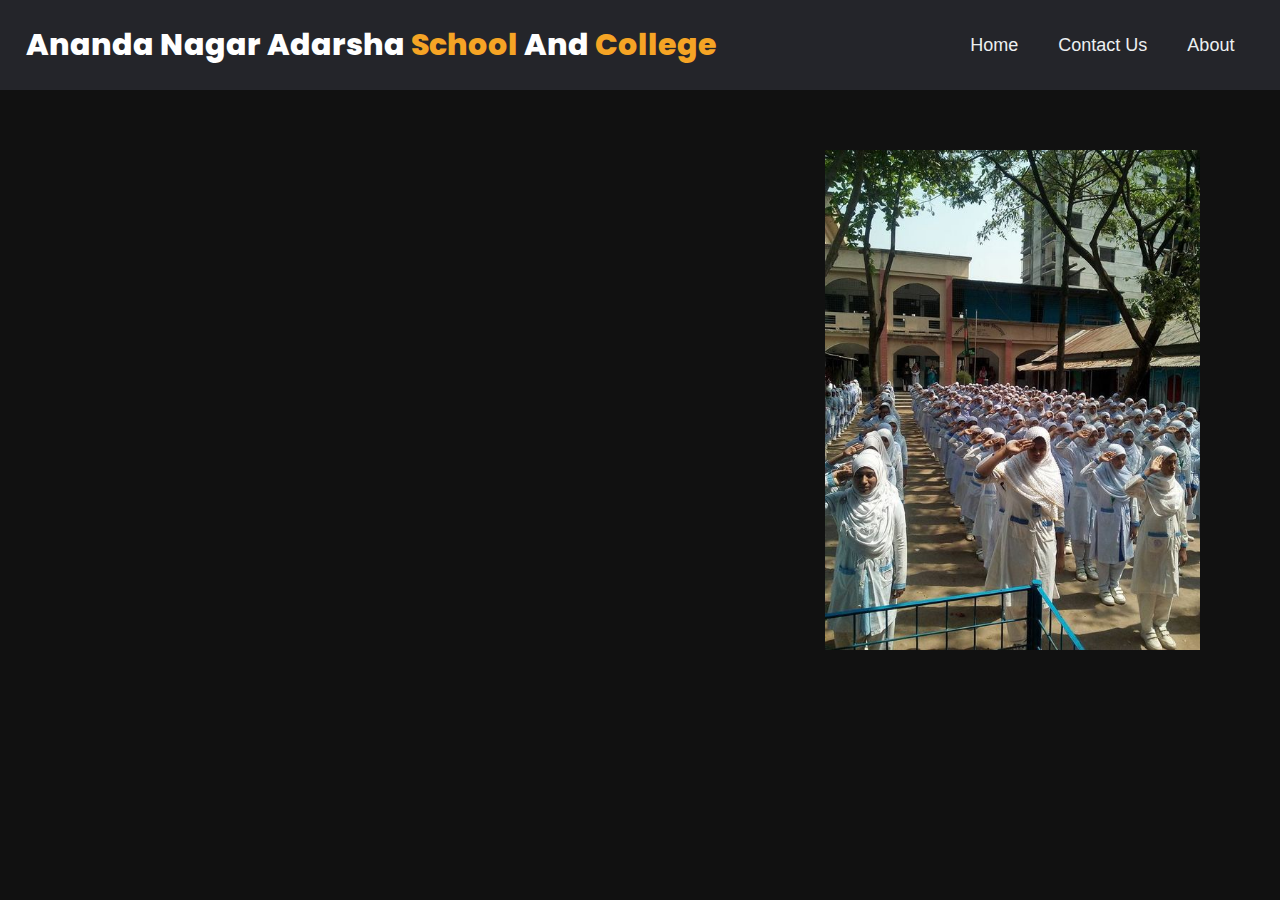
<file: index.html>
<!DOCTYPE html>
<html>

<head>
  <meta charset="utf-8">
  <meta http-equiv="X-UA-Compatible" content="IE=edge">
  <title>Ananda Nagar Adarsha School And College</title>
  <meta name="description" content="">
  <meta name="viewport" content="width=device-width, initial-scale=1">
  <link rel="icon" type="image/x-icon" href="img/favicon.png">
  <link rel="stylesheet" href="styles.css">
  <link rel="stylesheet" href="https://cdnjs.cloudflare.com/ajax/libs/font-awesome/4.7.0/css/font-awesome.min.css" />
  <link href="https://fonts.googleapis.com/css2?family=Poppins:wght@400;500;600;700&display=swap" rel="stylesheet">

<style>

  
</style>
</head>

<body>
  <!-- navigation bar -->
  <header>
    <a class="logo" href="#">Ananda Nagar Adarsha <em>School</em> And <em>College</em></a>
    <p class="logomenu cta"><img class="menu_icon" src="img/schoollogo.jpg"></p>

    <nav>
      <ul class="nav__links">
        <li><a href="/stats.html">Home</a></li>
        <li><a href="/contact.html">Contact Us</a></li>
        <li><a href="/about.html">About</a></li>

      </ul>
    </nav>
    <p class="menu cta"><img class="menu_icon" src="img/menu_icon.png"></p>

  </header>
  <div id="mobile__menu" class="overlay">
    <a class="close">&times;</a>
    <div class="overlay__content">
      <div class="links">
        <a href="/index.html" class="active_menu_button">Home</a>
        <a href="/contact.html">Contact</a>
        <a href="#">About</a>
      </div>

    </div>
  </div>

  <div class="fixed-div">
    <div class="text">
      <h1>Peoples IT</h1>
      <p>PeoplesIT is a leading network service provider that offers reliable and high-speed internet connectivity to
        individuals and businesses. With a strong infrastructure and advanced technology, PeoplesIT ensures seamless
        network coverage and exceptional performance. Whether you're looking for residential internet solutions or
        enterprise-level connectivity, PeoplesIT delivers top-notch services tailored to meet your specific needs.</p>
    </div>
    <div class="image">
      <img src="img/school.jpg" alt="Image">
    </div>
  </div>



  <script src="script.js"></script>

</body>

</html>
</file>
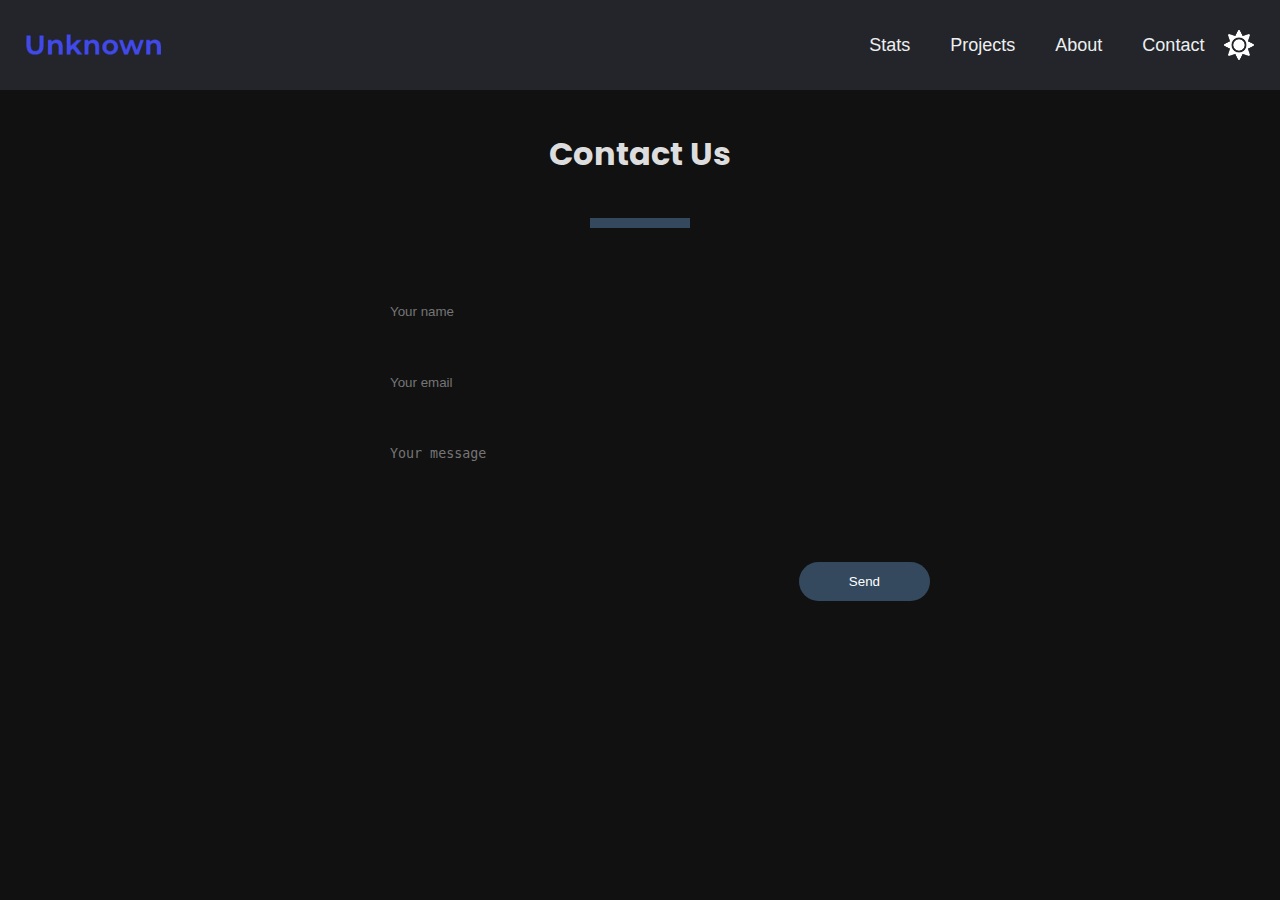
<file: contact.html>
<!DOCTYPE html>

<head>
    <meta charset="utf-8">
    <meta http-equiv="X-UA-Compatible" content="IE=edge">
    <title>Contact Us</title>
    <meta name="description" content="">
    <meta name="viewport" content="width=device-width, initial-scale=1">
    <link rel="stylesheet" href="styles.css">


</head>

<body>
    <!-- navigation bar -->
    <header>
        <a class="logo" href="/"><img src="img/logo_51.png" alt="logo"></a>

        <nav>
            <ul class="nav__links">
                <li><a href="/stats.html">Stats</a></li>
                <li><a href="#">Projects</a></li>
                <li><a href="#">About</a></li>
                <li><a href="/contact.html">Contact</a></li>
            </ul>
        </nav>
        <a class="nav__links"><img src="img/sun.png" id="themeicon"></a>
        <p class="menu cta"><img class="menu_icon" src="img/menu_icon.png"></p>

    </header>
    <div id="mobile__menu" class="overlay">
        <a class="close">&times;</a>
        <div class="overlay__content">
            <a href="/stats.html">Stats</a>
            <a href="/contact.html">Contact</a>
            <a href="#">About</a>
            <a class="nav__links"><img src="img/sun.png" id="themeiconm"></a>

        </div>
    </div>
    <script src="script.js"></script>

    <!-- FORM -->
    <div class="contact-section">
        <h1>Contact Us</h1>
        <div class="border"></div>
        <form class="contact-form" action="https://formsubmit.co/mahimhamza1@gmail.com" method="POST">
            <input type="text" class="contact-form-text" placeholder="Your name" required>
            <input type="email" class="contact-form-text" placeholder="Your email" required>
            <textarea class="contact-form-text" placeholder="Your message" required></textarea>
            <input type="submit" class="contact-form-btn" value="Send">
        </form>
    </div>

</body>
</file>
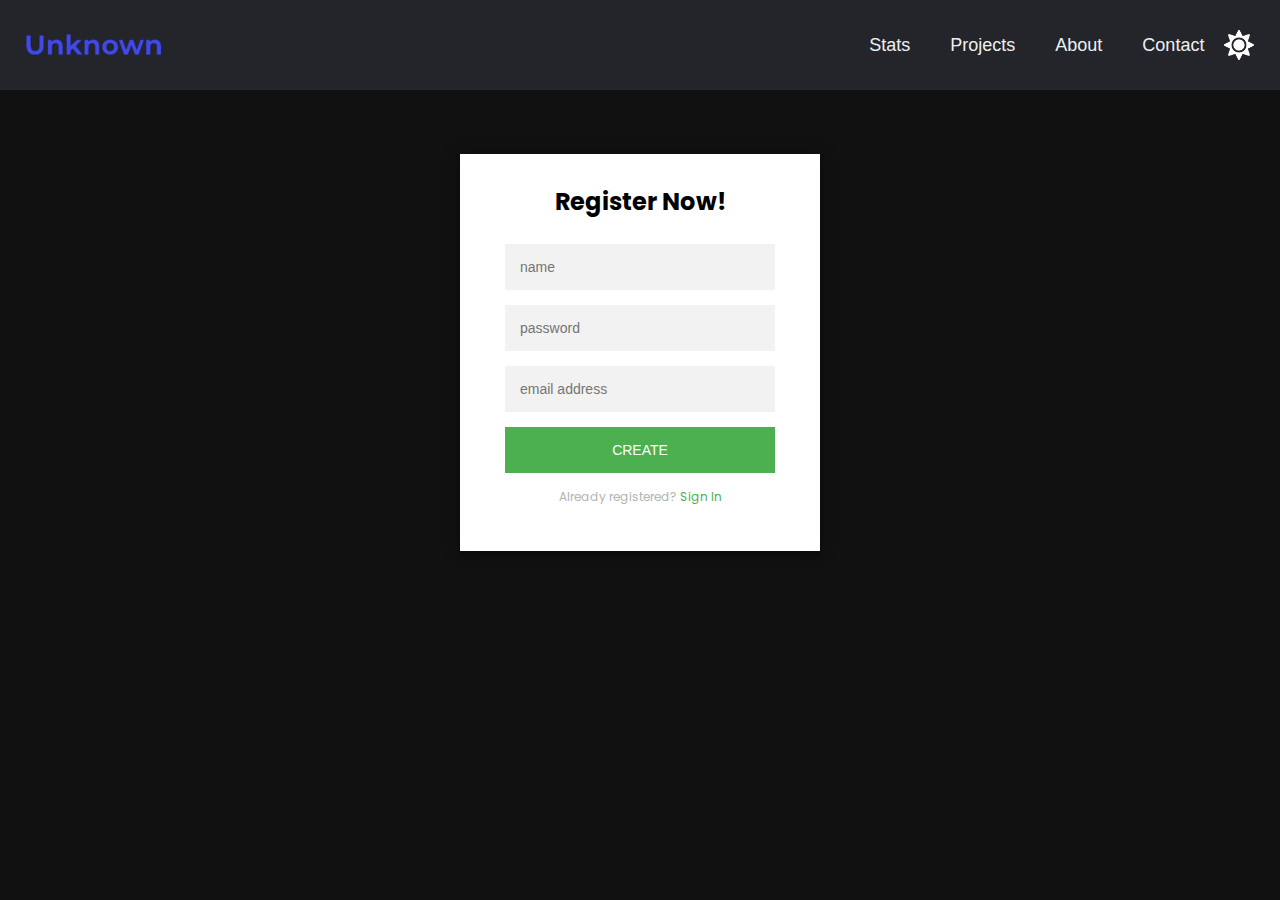
<file: register.html>
<!DOCTYPE html>

<head>
    <meta charset="utf-8">
    <meta http-equiv="X-UA-Compatible" content="IE=edge">
    <title>Contact Us</title>
    <meta name="description" content="">
    <meta name="viewport" content="width=device-width, initial-scale=1">
    <link rel="stylesheet" href="styles.css">


</head>

<body>
    <!-- navigation bar -->
    <header>
        <a class="logo" href="/"><img src="img/logo_51.png" alt="logo"></a>

        <nav>
            <ul class="nav__links">
                <li><a href="/stats.html">Stats</a></li>
                <li><a href="#">Projects</a></li>
                <li><a href="#">About</a></li>
                <li><a href="/contact.html">Contact</a></li>
            </ul>
        </nav>
        <a class="nav__links"><img src="img/sun.png" id="themeicon"></a>
        <p class="menu cta"><img class="menu_icon" src="img/menu_icon.png"></p>

    </header>
    <div id="mobile__menu" class="overlay">
        <a class="close">&times;</a>
        <div class="overlay__content">
            <a href="/stats.html">Stats</a>
            <a href="/contact.html">Contact</a>
            <a href="#">About</a>
            <a class="nav__links"><img src="img/sun.png" id="themeiconm"></a>

        </div>
    </div>
    <script src="script.js"></script>

    <!-- FORM -->
    <div class="login-page">
        <div class="rform">
            <h2>Register Now!</h2>
          <form class="register-form">
            <input type="text" placeholder="name"/>
            <input type="password" placeholder="password"/>
            <input type="text" placeholder="email address"/>
            <button>create</button>
            <p class="message">Already registered? <a href="#">Sign In</a></p>
          </form>
        </div>
      </div>

</body>
</file>
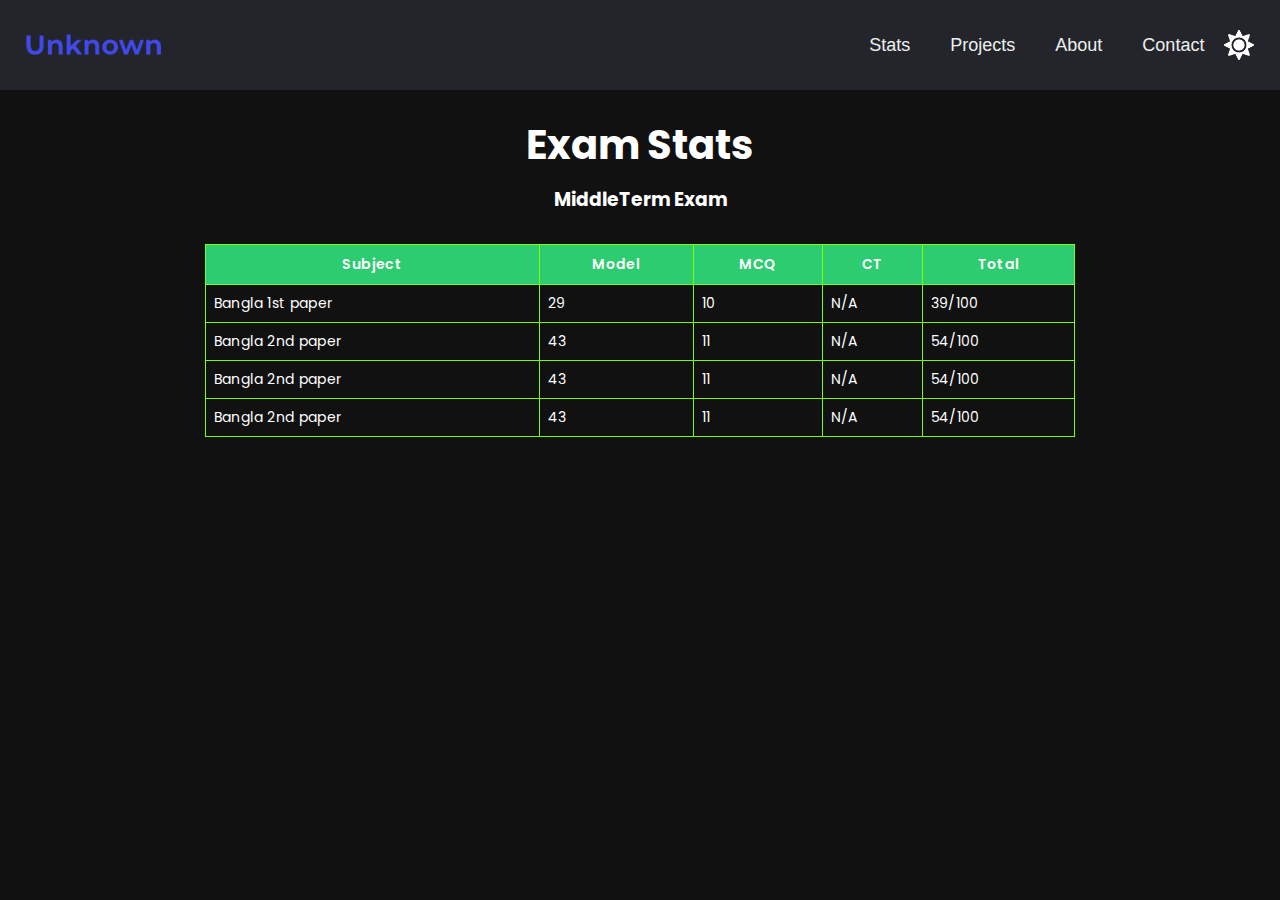
<file: stats.html>
<!DOCTYPE html>

<head>
    <meta charset="utf-8">
    <meta http-equiv="X-UA-Compatible" content="IE=edge">
    <title>Exam stats</title>
    <meta name="description" content="">
    <meta name="viewport" content="width=device-width, initial-scale=1">
    <link rel="stylesheet" href="styles.css">


</head>

<body>
    <!-- navigation bar -->
    <header>
        <a class="logo" href="/"><img src="img/logo_51.png" alt="logo"></a>

        <nav>
            <ul class="nav__links">
                <li><a href="/stats.html">Stats</a></li>
                <li><a href="#">Projects</a></li>
                <li><a href="#">About</a></li>
                <li><a href="/contact.html">Contact</a></li>
            </ul>
        </nav>
        <a class="nav__links"><img src="img/sun.png" id="themeicon"></a>
        <p class="menu cta"><img class="menu_icon" src="img/menu_icon.png"></p>

    </header>
    <div id="mobile__menu" class="overlay">
        <a class="close">&times;</a>
        <div class="overlay__content">
            <a href="#">Services</a>
            <a href="/contact.html">Contact</a>
            <a href="#">About</a>
            <a class="nav__links"><img src="img/sun.png" id="themeiconm"></a>

        </div>
    </div>
    <script src="script.js"></script>


    <!-- Table -->
    <div class="table-container">
        <h2 class="tableh2">Exam Stats</h2>
        <h3 class="tableh3">MiddleTerm Exam</h3>
        <table class="table">
            <thead>
                <tr>
                    <th>Subject</th>
                    <th>Model</th>
                    <th>MCQ</th>
                    <th>CT</th>
                    <th>Total</th>
                </tr>
            </thead>
            <tbody>
                <tr>
                    <td data-label="Subject">Bangla 1st paper</td>
                    <td data-label="Model">29</td>
                    <td data-label="MCQ">10</td>
                    <td data-label="CT">N/A</td>
                    <td data-label="Total">39/100</td>
                </tr>
                <tr>
                    <td data-label="Subject">Bangla 2nd paper</td>
                    <td data-label="Model">43</td>
                    <td data-label="MCQ">11</td>
                    <td data-label="CT">N/A</td>
                    <td data-label="Total">54/100</td>
                </tr>
                <tr>
                    <td data-label="Subject">Bangla 2nd paper</td>
                    <td data-label="Model">43</td>
                    <td data-label="MCQ">11</td>
                    <td data-label="CT">N/A</td>
                    <td data-label="Total">54/100</td>
                </tr>
                <tr>
                    <td data-label="Subject">Bangla 2nd paper</td>
                    <td data-label="Model">43</td>
                    <td data-label="MCQ">11</td>
                    <td data-label="CT">N/A</td>
                    <td data-label="Total">54/100</td>
                </tr>
            </tbody>
        </table>
    </div>


</body>
</file>
<file: styles.css>
@import url('https://fonts.googleapis.com/css2?family=Poppins:wght@400;500;600;700&display=swap');


* {
    box-sizing: border-box;
    margin: 0;
    padding: 0;
}

body {
    font-family: 'Poppins', sans-serif;
        background-color: var(--primary-color);
}

.button {
    display: inline-block;
    padding: 10px 20px;
    background-color: #007bff;
    color: #fff;
    text-decoration: none;
    border-radius: 5px;
    transition: background-color 0.3s ease;
}

.button:hover {
    background-color: #0056b3;
}

/* -----scroll bar----- */
::-webkit-scrollbar{width:1vw}
::-webkit-scrollbar-track{background:#5555}
::-webkit-scrollbar-thumb{background:#7775}
::-webkit-scrollbar-thumb:hover{background:#777}
/* -----scroll bar----- */

:root {
    --primary-color: #111111;
    --secondary-color: #edf0f1;
    --nav-color: #24252a;
    --form-input-color: #d6d6d6;
    --package-background: rgba(48, 48, 48, 0.8);
    --package-background-border: #e6e6e650;
}
.light-theme {
    --primary-color: #ffffff;
    --secondary-color: #111111;
    --nav-color: #edf0f1;
    --form-input-color: #d6d6d6;
    --package-background: rgba(233, 233, 233, 0.8); 
    --package-background-border: rgba(198, 198, 198, 0.8);
}

/* Nav Bar */

header {
    display: flex;
    justify-content: flex-end;
    align-items: center;
    padding: 25px 2%;
    background-color: var(--nav-color);
    
}
body {
    transition: background-color 0.5s ease;
}


.logo {
    float: left;
    line-height: 40px;
    margin-right: auto;
    text-decoration: none
}
.logomenu {
    float: left;
    line-height: 40px;
    margin-right: auto;
    text-decoration: none;
    size: 50cm;
}

.logo {
    font-size: 30px;
    font-weight: 800;
    color: #fff;
}
.logo em {
    font-style: normal;
    color: #f5a425;
}

.nav__links {
    list-style: none;
    display: flex
}

.nav__links a,
#themeicon,
.cta,
.ctaa,
.overlay__content a {
    font-family: "Montserrat", sans-serif;
    font-weight: 500;
    font-size: 18px;
    color: var(--secondary-color);
    text-decoration: none
}

.nav__links li {
    padding: 0 20px
}

.nav__links li a {
    transition: all .3s ease 0
}

.nav__links li a:hover {
    color: #0088a9
}

.cta {
    margin-left: 20px;
    padding: 5px 2px;
    border: none;
    cursor: pointer;
    transition: all .3s ease 0
}

.logomenu {
    display: none;
}
/* Mobile Nav Bar */

.menu {
    display: none
}

.overlay {
    height: 100%;
    width: 0;
    position: fixed;
    z-index: 1;
    right: 0;
    top: 0;
    background-color: var(--nav-color);
    overflow-x: hidden;
    transition: all 0.5s ease 
}

.overlay--active {
    width: 100%
}

.overlay__content {
    display: flex;
    height: 100%;
    flex-direction: column;
    display: flex;
    justify-content: center;
    margin-bottom: auto;
}
.links {
    padding: 30px;
text-align: center;
}
.overlay a {
    padding: 15px;
    font-size: 36px;
    display: block;
    transition: all .3s ease 0
}

.overlay a:hover,
.overlay a:focus {
    color: #0088a9
}

.overlay .close {
    position: absolute;
    top: 20px;
    right: 55px;
    font-size: 60px;
    color: var(--secondary-color);
    cursor: pointer
}

#themeicon {
    width: 30px;
    cursor: pointer
}

#themeiconm {
    width: 30px;
    cursor: pointer
}

.menu_icon {
    width: 30px;
    cursor: pointer;
    margin-top: 5px
}

@media screen and (max-height: 450px) {
    .overlay a {
        font-size: 20px
    }

    .overlay .close {
        font-size: 40px;
        right: 55px
    }
}

@media only screen and (max-width: 800px) {

    .overlay a {
        font-size: 30px
    }
    .overlay .close {
        font-size: 40px;
        right: 55px
    }
    .nav__links,
    .cta {
        display: none
    }

    .menu {
        display: initial
    }
}
@media only screen and (max-width: 450px) {
    .logo {
        display: none;
    }
    .logomenu{
        display: initial;
    }
}

/* Contact form */
/* .form-container{position:relative;width:100%;height:100%;display:flex;justify-content:center;align-items:center;padding:20px}
.form-container:after{content:'';position:absolute;width:100%;height:100%;left:0;top:0;background:url(img/bg.jpg) no-repeat center;background-size:cover;filter:blur(50px);z-index:-1}
.contact-box{max-width:1200px;display:grid;grid-template-columns:repeat(2,1fr);justify-content:center;align-items:center;text-align:center;background-color:var(--secondary-color);box-shadow:0 0 19px 5px rgba(0,0,0,0.19)}
.left{background:url(img/bg.jpg) no-repeat center;background-size:cover;height:100%}
.right{padding:25px 40px;background-color:#ffb98b}
.form-container h2{position:relative;padding:0 0 10px;margin-bottom:10px;color:#2ecc71}
.form-container h2:after{content:'';position:absolute;left:50%;bottom:0;transform:translateX(-50%);height:4px;width:50px;border-radius:2px;background-color:#2ecc71}
.field{width:100%;border:2px solid rgba(0,0,0,0);outline:none;background-color:var(--form-input-color);padding:.5rem 1rem;font-size:1.1rem;margin-bottom:22px;transition:.3s}
.field:hover{background-color:rgba(0,0,0,0.1)}
textarea{resize:vertical}
.btn{width:100%;padding:.5rem 1rem;background-color:#2ecc71;color:var(--secondary-color);font-size:1.1rem;border:none;outline:none;cursor:pointer;transition:.3s}
.btn:hover{background-color:#27ae60}
.field:focus{border:2px solid rgba(30,85,250,0.47);background-color:var(--secondary-color)}
@media screen and (max-width: 880px) {
.contact-box{grid-template-columns:1fr}
.left{height:200px}
} */
.form-container {
    position: relative;
    width: 100%;
    height: 100%;
    display: flex;
    justify-content: center;
    align-items: center;
    padding: 20px 20px;
}

.form-container:after {
    content: '';
    position: absolute;
    width: 100%;
    height: 100%;
    left: 0;
    top: 0;
    background: url("img/bg.jpg") no-repeat center;
    background-size: cover;
    filter: blur(50px);
    z-index: -1;
}

.contact-box {
    max-width: 1200px;
    display: grid;
    grid-template-columns: repeat(2, 1fr);
    justify-content: center;
    align-items: center;
    text-align: center;
    background-color: var(--secondary-color);
    box-shadow: 0px 0px 19px 5px rgba(0, 0, 0, 0.19);
}

.left {
    background: url("img/bg.jpg") no-repeat center;
    background-size: cover;
    height: 100%;
}

.right {
    padding: 25px 40px;
    background-color: #ffb98b;
}

.form-container h2 {
    position: relative;
    padding: 0 0 10px;
    margin-bottom: 10px;
    color: #2ecc71;
}

.form-container h2:after {
    content: '';
    position: absolute;
    left: 50%;
    bottom: 0;
    transform: translateX(-50%);
    height: 4px;
    width: 50px;
    border-radius: 2px;
    background-color: #2ecc71;
}

.field {
    width: 100%;
    border: 2px solid rgba(0, 0, 0, 0);
    outline: none;
    background-color: var(--form-input-color);
    padding: 0.5rem 1rem;
    font-size: 1.1rem;
    margin-bottom: 22px;
    transition: .3s;
}

.field:hover {
    background-color: rgba(0, 0, 0, 0.1);
}

textarea {
    resize: vertical;
}

.btn {
    width: 100%;
    padding: 0.5rem 1rem;
    background-color: #2ecc71;
    color: var(--secondary-color);
    font-size: 1.1rem;
    border: none;
    outline: none;
    cursor: pointer;
    transition: .3s;
}

.btn:hover {
    background-color: #27ae60;
}

.field:focus {
    border: 2px solid rgba(30, 85, 250, 0.47);
    background-color: var(--secondary-color);
}

@media screen and (max-width: 880px) {
    .contact-box {
        grid-template-columns: 1fr;
    }

    .left {
        height: 200px;
    }
}

.section {
    width: 100%;
    min-height: 100vh;
    background-color: #ddd;
}

.container {
    width: 80%;
    display: block;
    margin: auto;
    padding-top: 100px;
}

.content-section {
    float: left;
    width: 55%;
}

.image-section {
    float: right;
    width: 40%;
}

.image-section img {
    width: 100%;
    height: auto;
}

.content-section .title {
    text-transform: uppercase;
    font-size: 28px;
}

.content-section .content h3 {
    margin-top: 20px;
    color: #5d5d5d;
    font-size: 21px;
}

.content-section .content p {
    margin-top: 10px;
    font-family: sans-serif;
    font-size: 18px;
    line-height: 1.5;
}



/* footer */
footer {
    position: absolute;
    bottom: 0;
    left: 0;
    right: 0;
    background-color: #181b20;
    height: auto;
    width: 100vw;
    font-family: sans-serif;
    padding-top: 10px;
    color: #fff;
}

.footer-content {
    display: flex;
    align-items: center;
    justify-content: center;
    flex-direction: column;
    text-align: center;
}

.footer-content h3 {
    font-size: 1.8rem;
    font-weight: 400;
    text-transform: capitalize;
    line-height: 2rem;
}

.footer-content p {
    max-width: 500px;
    margin: 10px auto;
    line-height: 28px;
    font-size: 14px;
}

.socials {
    list-style: none;
    display: flex;
    align-items: center;
    justify-content: center;
    margin: 1rem 0 2rem 0;
}

.socials li {
    margin: 0.1px 10px;
}

.socials a {
    text-decoration: none;
    color: #fff;
}

.socials a i {
    font-size: 1.1rem;
    transition: color .4s ease;
}

.socials a:hover i {
    color: aqua;
}

.footer-bottom {
    background: #000;
    width: 100vw;
    padding: 20px 0;
    text-align: center;
}

.footer-bottom p {
    font-size: 14px;
    word-spacing: 2px;
    text-transform: capitalize;
}

.footer-bottom span {
    text-transform: uppercase;
    opacity: .4;
    font-weight: 200;
}

/* e*/
.middle {
    text-align: center;

    padding: 20px 4%;
    color: var(--secondary-color);
}

.middle h3 {
    font-size: 1.5rem;
    font-weight: 400;
    text-transform: capitalize;
    line-height: 2rem;


}

.middle p {
    line-height: 20px;
    font-size: 14px;

}


.table-container {
    color: white;
    padding: 0 16%;
}

.tableh2 {
    font-size: 40px;
    text-align: center;
    margin-bottom: 10px;
    margin-top: 25px;
}

.tableh3 {
    text-align: center;
    margin-bottom: 30px;
    margin-top: 10px;
}

.table {
    width: 100%;
    border-collapse: collapse;
}

.table thead {
    background-color: #2ecc71;
}

.table thead tr th {
    font-size: 14px;
    font-weight: 600;
    letter-spacing: 0.35px;
    opacity: 1;
    padding: 9px;
    vertical-align: top;
    border: 1px solid rgb(123, 255, 0);
}

.table tbody tr td {
    font-size: 14px;
    font-weight: normal;
    letter-spacing: 0.35px;
    opacity: 1;
    padding: 8px;
    vertical-align: top;
    border: 1px solid rgb(123, 255, 0);
}

@media (max-width:768px) {
    .table thead {
        display: none;
    }


    .table,
    .table tbody,
    .table tr,
    table td {
        display: block;
        width: 100%;
    }

    .table tr {
        margin-bottom: 15px;
    }

    .table tbody tr td {
        text-align: right;
        padding-left: 50%;
        position: relative;
    }

    .table td:before {
        content: attr(data-label);
        position: absolute;
        left: 0;
        width: 50%;
        padding-left: 15px;
        font-weight: 600;
        font-size: 14px;
        text-align: left;
    }
}


.stretch {
    width: 100%;
    height: 100%;
}

.contact-section {
    padding: 40px 0;
}

.contact-section h1 {
    text-align: center;
    color: #ddd;
}

.border {
    width: 100px;
    height: 10px;
    background: #34495e;
    margin: 40px auto;
}

.contact-form {
    max-width: 600px;
    margin: auto;
    padding: 0 10px;
    overflow: hidden;
}

.contact-form-text {
    display: block;
    width: 100%;
    box-sizing: border-box;
    margin: 16px 0;
    border: 0;
    background: #111;
    padding: 20px 40px;
    outline: none;
    color: #ddd;
    transition: 0.5s;
}

.contact-form-text:focus {
    box-shadow: 0 0 10px 4px #34495e;
}

textarea.contact-form-text {
    resize: none;
    height: 120px;
}

.contact-form-btn {
    float: right;
    border: 0;
    background: #34495e;
    color: #fff;
    padding: 12px 50px;
    border-radius: 20px;
    cursor: pointer;
    transition: 0.5s;
}

.contact-form-btn:hover {
    background: #2980b9;
}

/* register page */
.login-page {
    width: 360px;
    padding: 5% 0 0;
    margin: auto;
}

.rform {
    position: relative;
    z-index: 1;
    background: #FFFFFF;
    max-width: 360px;
    margin: 0 auto 100px;
    padding: 30px 45px 45px 45px;
    text-align: center;
    box-shadow: 0 0 20px 0 rgba(0, 0, 0, 0.2), 0 5px 5px 0 rgba(0, 0, 0, 0.24);
}

.rform input {
    font-family: "Roboto", sans-serif;
    outline: 0;
    background: #f2f2f2;
    width: 100%;
    border: 0;
    margin: 0 0 15px;
    padding: 15px;
    box-sizing: border-box;
    font-size: 14px;
}

.rform button {
    font-family: "Roboto", sans-serif;
    text-transform: uppercase;
    outline: 0;
    background: #4CAF50;
    width: 100%;
    border: 0;
    padding: 15px;
    color: #FFFFFF;
    font-size: 14px;
    -webkit-transition: all 0.3 ease;
    transition: all 0.3 ease;
    cursor: pointer;
}

.rform button:hover,
.form button:active,
.form button:focus {
    background: #43A047;
}

.rform .message {
    margin: 15px 0 0;
    color: #b3b3b3;
    font-size: 12px;
}

.rform .message a {
    color: #4CAF50;
    text-decoration: none;
}

.rform h2 {
    padding-bottom: 25px;
}

.fixed-div {
    margin: 60px;
    display: flex;
    justify-content: center;
    align-items: center;
    /* Vertically center the content */
}

.fixed-div .text {
    color: var(--secondary-color);
    flex: 1;
    margin-bottom: 20px;
    margin-left: 30px;
    padding-right: 20px;
    /* Adjust the spacing between text and image */
}

.text {
    opacity: 0;
    animation: fade-in 1s forwards;
}

.text p {
    opacity: 0;
    animation: fade-in 1.1s forwards;
}

@keyframes fade-in {
    from {
        opacity: 0;
        transform: translateX(-70px);
    }

    to {
        opacity: 1;
        transform: translateX(0);
    }
}

.text h1 {
    font-size: 50px;
    margin: 0;
}

.text p {
    font-size: 18px;
    margin-top: 10px;
}

.fixed-div .image {
    flex: 1;
    text-align: right;
    margin-right: 20px;
    max-width: 100%;

}



.fixed-div .image img {
    max-width: 100%;
    /* Limit the image to the container's width */
    max-height: 500px;
    /* Adjust the height as desired */
}




.packages {
    display: grid;
    grid-template-columns: repeat(auto-fit, minmax(280px, 1fr));
    grid-gap: 10px; 
    margin-top: 20px;
    margin-bottom: 50px;
    justify-items: center; /* Center items horizontally */
    align-items: center; /* Center items vertically */
    opacity: 0; /* Initially hide the packages */
    transform: translateY(100px);
    transition: opacity 1s, transform 1s;
  
  }

  .package {
    background-color: var(--package-background);
    text-align: center; /* Center-align the text inside the package */

    padding: 20px;
    width: 400px; /* Adjust the width of each package */
    margin: 10px; /* Adjust the margin value to bring the packages closer */
    border: 1px solid var(--package-background-border); /* Add white border */
    border-radius: 10px;
    color: var(--secondary-color);
  }
  
  /* Responsive styles for smaller screens */
  @media (max-width: 768px) {
    .package {
      width: calc(100% - 40px);
      margin-bottom: 10px;
    }
    .packages{
        justify-items: center;
    }
    .fixed-div{
        margin-left: auto;
        margin-right: auto;
margin-top: 30px;
margin-bottom: 30px;
    }
    .fixed-div .image {
        display: none;
      }
  .package-container {
    padding: 10px;
  }
   
      
  }
    
  .package h3 {
    font-size: 24px;
    margin-bottom: 10px;
  }
  
  .package p {
    font-size: 16px;
    margin-bottom: 8px;
  }
  
  .package button {
    background-color: #fff;
    color: #333;
    padding: 10px 20px;
    border: none;
    border-radius: 5px;
    font-size: 16px;
    cursor: pointer;
  }
  
  .package button:hover {
    background-color: #ddd;
  }
  .package .prices  {
    background-color: #63aeff;
  }
  .package .prices strong {
font-size: 45px;
  }
    .package .prices strong i{
font-size: 15px;
  }

ul {
  list-style: none;
}
.package .features{
    padding-top: 10px;
    padding-bottom: 15px;

}
.features li{
    padding: 12px 0px;
    border-bottom: 1px solid #51515166;
}
.package h3 {
    padding-bottom: 10px;
}
.package-title{
    text-align: center;
    color: var(--secondary-color);
    padding: 25px;
}
.package {
    /* Existing styles */
  
    transition: transform 0.3s ease, box-shadow 0.3s ease; /* Add box-shadow to the transition effect */
  
    /* Add the following styles for the shadow */
    box-shadow: 0 0 0px rgba(0, 0, 0, 0.3); /* Add a subtle shadow */
  }
  
  .package:hover {
    transform: scale(1.1); /* Increase the scale value on hover */
    box-shadow: 0 0 15px rgba(0, 0, 0, 0.5); /* Increase the shadow size and opacity on hover */
  }
.active_menu_button{
    border: 1px solid #f7ca7d; /* Add white border */
    border-radius: 20px;
    background-color:  var(--package-background)
}
.nav__links{
    text-align: center;
}
</file>
